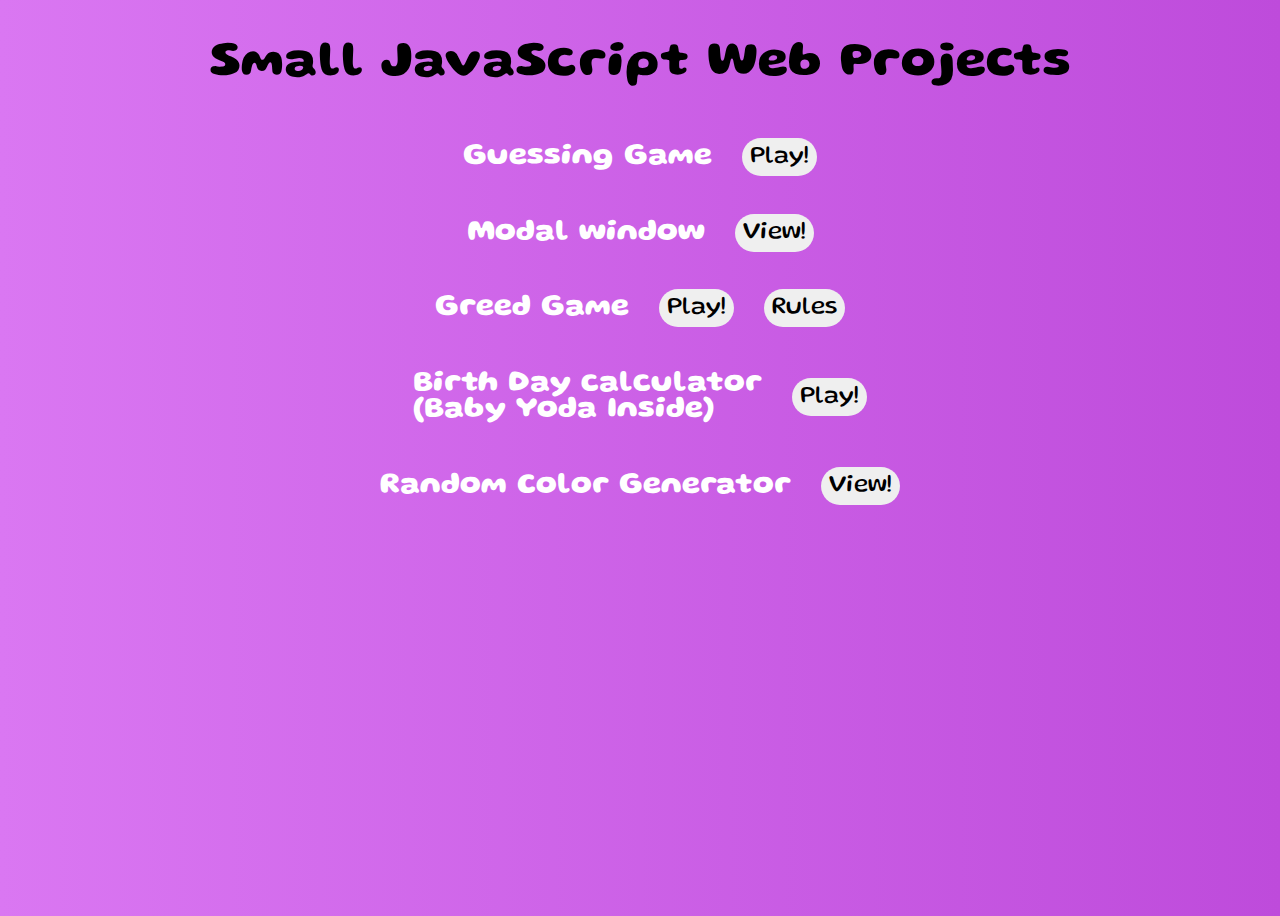
<file: index.html>
<!DOCTYPE html>
<html lang="en">
  <head>
    <meta charset="UTF-8" />
    <meta http-equiv="X-UA-Compatible" content="IE=edge" />
    <meta name="viewport" content="width=device-width, initial-scale=1.0" />
    <title>Small JavaScript projects</title>
    <link rel="preconnect" href="https://fonts.googleapis.com" />
    <link rel="preconnect" href="https://fonts.gstatic.com" crossorigin />
    <link
      href="https://fonts.googleapis.com/css2?family=Gluten:wght@100;200;300;400;500;600;700;800;900&display=swap"
      rel="stylesheet"
    />
    <link rel="stylesheet" href="style.css" />
  </head>
  <body>
    <div class="container">
      <h1 class="heading-primary">Small JavaScript Web Projects</h1>
      <div class="links-box">
        <h2 class="content-links">Guessing Game</h2>
        <form method="get" action="Guessing game/index.html">
          <button type="submit" class="btn">Play!</button>
        </form>
      </div>
      <div class="links-box">
        <h2 class="content-links">Modal window</h2>
        <form method="get" action="Modal Window/index.html">
          <button type="submit" class="btn">View!</button>
        </form>
      </div>
      <div class="links-box">
        <h2 class="content-links">Greed Game</h2>
        <form method="get" action="Greed Game/index.html">
          <button type="submit" class="btn">Play!</button>
        </form>
        <form method="get" action="Greed Game/rules/index.html">
          <button class="btn">Rules</button>
        </form>
      </div>
      <div class="links-box">
        <h2 class="content-links">
          Birth Day calculator<br />
          (Baby Yoda Inside)
        </h2>
        <form method="get" action="DayCalc/index.html">
          <button type="submit" class="btn">Play!</button>
        </form>
      </div>
      <div class="links-box">
        <h2 class="content-links">Random Color Generator</h2>
        <form method="get" action="Random Color Generator/index.html">
          <button type="submit" class="btn">View!</button>
        </form>
      </div>
    </div>
  </body>
</html>
</file>
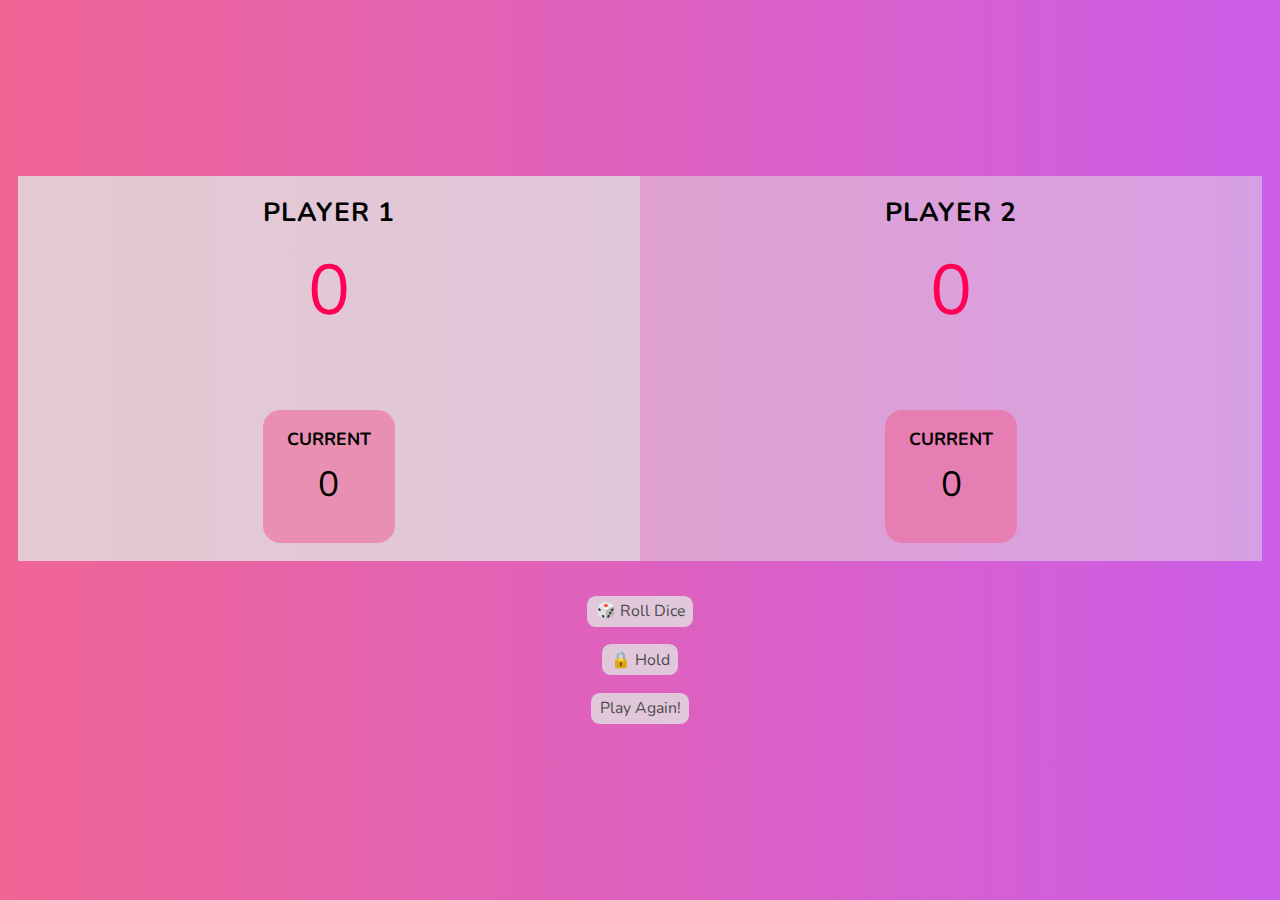
<file: Greed Game/index.html>
<!DOCTYPE html>
<html lang="en">
  <head>
    <meta charset="UTF-8" />
    <meta http-equiv="X-UA-Compatible" content="IE=edge" />
    <meta name="viewport" content="width=device-width, initial-scale=1.0" />
    <title>Greed Game</title>
    <link rel="preconnect" href="https://fonts.googleapis.com" />
    <link rel="preconnect" href="https://fonts.gstatic.com" crossorigin />
    <link
      href="https://fonts.googleapis.com/css2?family=Roboto:wght@100;300;400;500;700;900&display=swap"
      rel="stylesheet"
    />
    <link rel="stylesheet" href="style.css" />
  </head>
  <body>
    <div class="container">
      <img src="dice-1.png" class="dice-img hidden" />
      <div class="box player--0 player--active">
        <h1>PLAYER 1</h1>
        <p class="larger score--0">0</p>
        <div class="current-box">
          <h2>CURRENT</h2>
          <p class="current--0">0</p>
        </div>
      </div>
      <div class="box player--1">
        <h1>PLAYER 2</h1>
        <p class="larger score--1">0</p>
        <div class="current-box">
          <h2>CURRENT</h2>
          <p class="current--1">0</p>
        </div>
      </div>
    </div>
    <button class="btn roll">🎲 Roll Dice</button>
    <button class="btn hold">🔒 Hold</button>
    <button class="btn again">Play Again!</button>
  </body>
  <script src="script.js"></script>
</html>
</file>
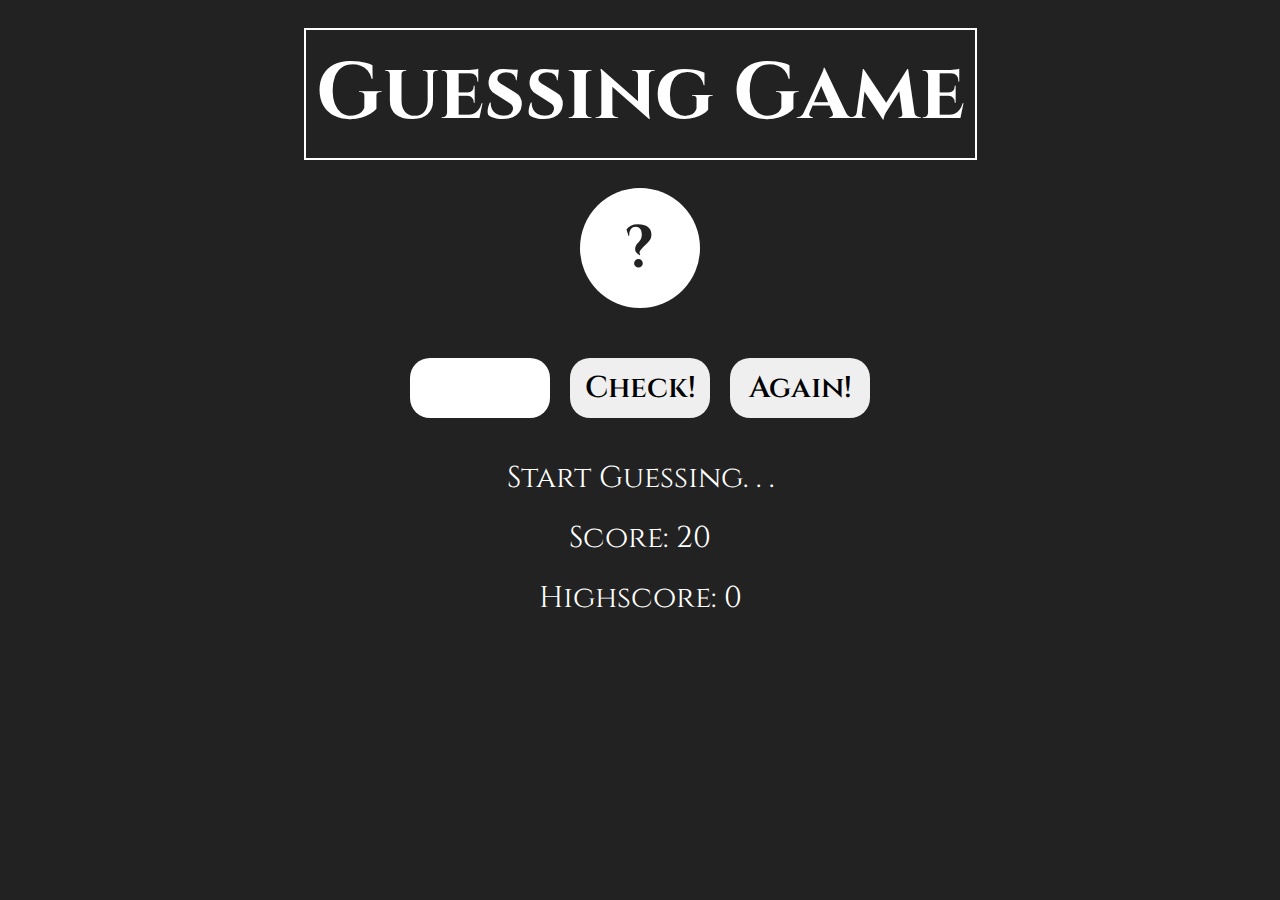
<file: Guessing game/index.html>
<!DOCTYPE html>
<html lang="en">
  <head>
    <meta charset="UTF-8" />
    <meta http-equiv="X-UA-Compatible" content="IE=edge" />
    <meta name="viewport" content="width=device-width, initial-scale=1.0" />
    <title>Guessing Game</title>
    <link rel="stylesheet" href="style.css" />
    <link rel="preconnect" href="https://fonts.googleapis.com" />
    <link rel="preconnect" href="https://fonts.gstatic.com" crossorigin />
    <link
      href="https://fonts.googleapis.com/css2?family=Cinzel:wght@400;500;600;700;800;900&display=swap"
      rel="stylesheet"
    />
  </head>
  <body>
    <h1 class="heading"><span class="heading-text">Guessing Game</span></h1>
    <div class="secret-box">
      <h2 class="secret-number">?</h2>
    </div>
    <section class="section-input">
      <input type="number" class="input-field" />
      <button class="check btn">Check!</button>
      <button class="again btn">Again!</button>
    </section>
    <section class="section-details">
      <p class="message">Start Guessing. . .</p>
      <p class="score-text">Score: <span class="score">20</span></p>
      <p class="highscoretext">Highscore: <span class="highscore">0</span></p>
    </section>
  </body>
  <script src="script.js"></script>
</html>
</file>
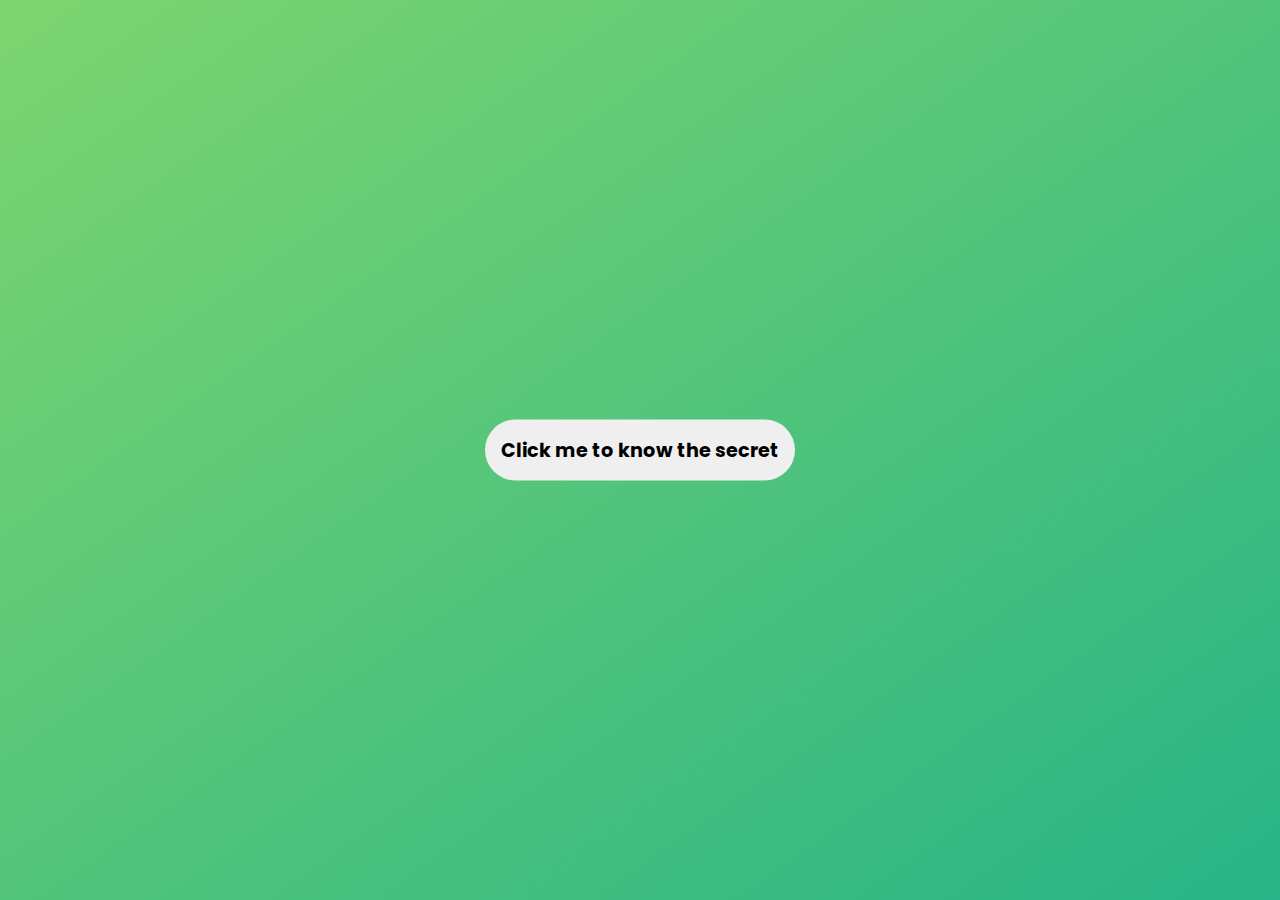
<file: Modal Window/index.html>
<!DOCTYPE html>
<html lang="en">
  <head>
    <meta charset="UTF-8" />
    <meta http-equiv="X-UA-Compatible" content="IE=edge" />
    <meta name="viewport" content="width=device-width, initial-scale=1.0" />
    <title>Modal Window</title>
    <link rel="preconnect" href="https://fonts.googleapis.com" />
    <link rel="preconnect" href="https://fonts.gstatic.com" crossorigin />
    <link
      href="https://fonts.googleapis.com/css2?family=Poppins:wght@200;300;400;500;600;700;800&display=swap"
      rel="stylesheet"
    />
    <style>
      * {
        margin: 0;
        padding: 0;
        box-sizing: border-box;
      }
      body {
        position: relative;
        font-family: "Poppins", sans-serif;
        height: 100vh;
        background: linear-gradient(to top left, #28b487, #7dd56f);
      }
      h1 {
        margin-bottom: 1.5rem;
      }
      .hidden {
        display: none;
      }
      .modal {
        width: 40%;
        background-color: white;
        box-shadow: 0 1rem 2rem rgba(0, 0, 0, 0.3);
        position: absolute;
        color: black;
        top: 50%;
        left: 50%;
        transform: translate(-50%, -50%);
        padding: 3rem;
        text-align: center;
        z-index: 10;
      }
      .btn {
        font-family: "Poppins", sans-serif;

        position: absolute;
        top: 50%;
        left: 50%;
        transform: translate(-50%, -50%);
        padding: 1rem;
        border: none;
        font-size: 1.2rem;
        border-radius: 2rem;
      }
      .btn:hover {
        background-color: #ced4da;
        cursor: pointer;
      }
      .close-modal {
        background: none;
        border: none;
        font-size: 2rem;
        position: absolute;
        top: 0.5rem;
        right: 1rem;
      }
      .close-modal:hover {
        cursor: pointer;
      }
      .overlay {
        position: absolute;
        top: 0;
        left: 0;
        height: 100%;
        width: 100%;
        backdrop-filter: blur(3px);
        background-color: rgba(0, 0, 0, 0.3);
        z-index: 5;
      }
      @media (max-width: 768px) {
        html {
          font-size: 70%;
        }
      }
      @media (max-width: 552px) {
        .modal {
          width: 70%;
        }
      }
      @media (max-width: 320px) {
        html {
          font-size: 60%;
        }
        .modal {
          width: 80%;
        }
      }
    </style>
  </head>
  <body>
    <button class="btn"><strong>Click me to know the secret</strong></button>
    <div class="modal hidden">
      <button class="close-modal">&times;</button>
      <h1>Secret Window</h1>
      <p>
        You are Awesome. Have faith in yourself.<br />
        You can do anything as long as you have faith in yourself.<br />Be
        confident.
        <br />
        <br />
        (You can click on 'x' above, click anywhere around screen or press
        escape on keyboard to close this secret window.)
      </p>
    </div>
    <div class="overlay hidden"></div>
    <script>
      "use strict";
      const modal = document.querySelector(".modal");
      const overlay = document.querySelector(".overlay");
      const btnOpenModal = document.querySelector(".btn");
      const btnCloseModal = document.querySelector(".close-modal");
      const showmodal = function () {
        overlay.classList.remove("hidden");
        modal.classList.remove("hidden");
      };
      const hidemodal = function () {
        overlay.classList.add("hidden");
        modal.classList.add("hidden");
      };
      btnOpenModal.addEventListener("click", showmodal);
      btnCloseModal.addEventListener("click", hidemodal);
      overlay.addEventListener("click", hidemodal);
      document.addEventListener("keydown", function (e) {
        if (e.key === "Escape" && !modal.classList.contains("hidden")) {
          hidemodal();
        }
      });
    </script>
  </body>
</html>
</file>
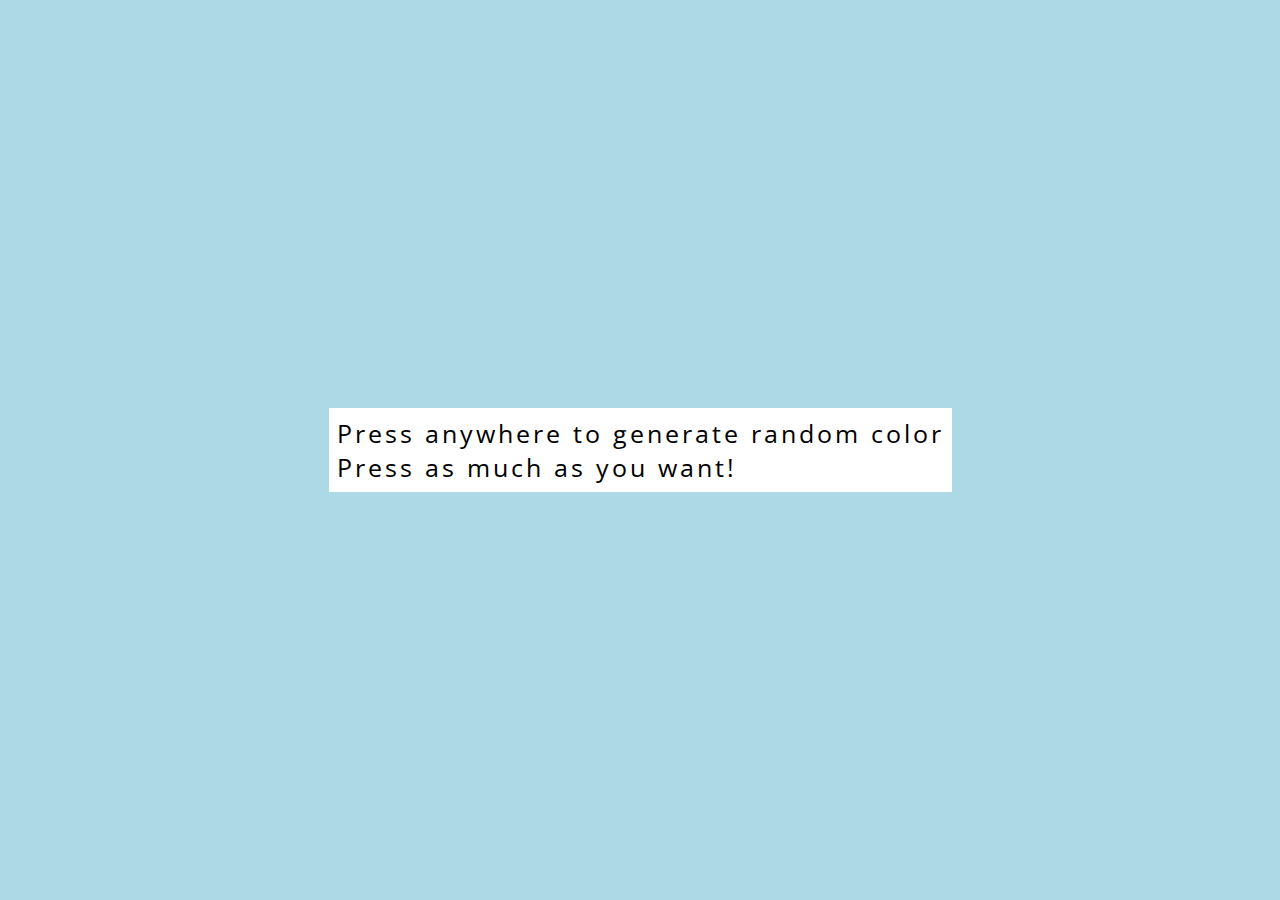
<file: Random Color Generator/index.html>
<!DOCTYPE html>
<html lang="en">
  <head>
    <meta charset="UTF-8" />
    <meta http-equiv="X-UA-Compatible" content="IE=edge" />
    <meta name="viewport" content="width=device-width, initial-scale=1.0" />
    <link rel="preconnect" href="https://fonts.googleapis.com" />
    <link rel="preconnect" href="https://fonts.gstatic.com" crossorigin />
    <link
      href="https://fonts.googleapis.com/css2?family=Irish+Grover&family=Open+Sans+Condensed:wght@300&display=swap"
      rel="stylesheet"
    />
    <style>
      * {
        margin: 0;
        padding: 0;
        box-sizing: border-box;
      }
      .hide {
        display: none;
      }
      html {
        font-size: 62.5%;
        font-family: "Irish Grover", cursive;
        font-family: "Open Sans Condensed", sans-serif;
      }
      .container {
        height: 100vh;
        display: flex;
        flex-direction: column;
        justify-content: center;
        align-items: center;
        background-color: lightblue;
        font-size: 2.5rem;
        letter-spacing: 0.3rem;
      }
      button {
        font-family: "Irish Grover", cursive;
        font-family: "Open Sans Condensed", sans-serif;
        font-size: 2.5rem;
        border: none;
        padding: 1rem;
        letter-spacing: 0.3rem;
        margin-bottom: 1rem;
      }
      button:hover {
        cursor: pointer;
      }
      .para {
        background-color: white;
        padding: 0.8rem;
      }
      @media (max-width: 510px) {
        html {
          font-size: 50%;
        }
      }
      @media (max-width: 400px) {
        html {
          font-size: 40%;
        }
      }
      @media (max-width: 320px) {
        html {
          font-size: 30%;
        }
      }
    </style>
    <title>Random Color Generator</title>
  </head>
  <body>
    <div class="container">
      <button class="hide">Copy Color</button>
      <div class="para">
        <p>
          Press anywhere to generate random color<br />Press as much as you
          want!
        </p>
      </div>
    </div>
    <script>
      console.log("What are you searching for in my console?😂");
      const container = document.querySelector(".container");
      const button = document.querySelector("button");
      const para = document.querySelector(".para");
      var randomInt, randomColor, color;
      container.addEventListener("click", function (e) {
        button.textContent = "Copy Color";
        button.classList.remove("hide");
        para.classList.add("hide");
        randomInt = (min, max) =>
          Math.floor(Math.random() * (max - min + 1) + min);
        randomColor = () =>
          `rgb(${randomInt(0, 255)},${randomInt(0, 255)},${randomInt(0, 255)})`;
        color = randomColor();
        container.style.backgroundColor = color;
      });
      button.addEventListener("click", function (e) {
        navigator.clipboard.writeText(color);
        this.textContent = "Color Copied!";
        e.stopPropagation();
      });
    </script>
  </body>
</html>
</file>
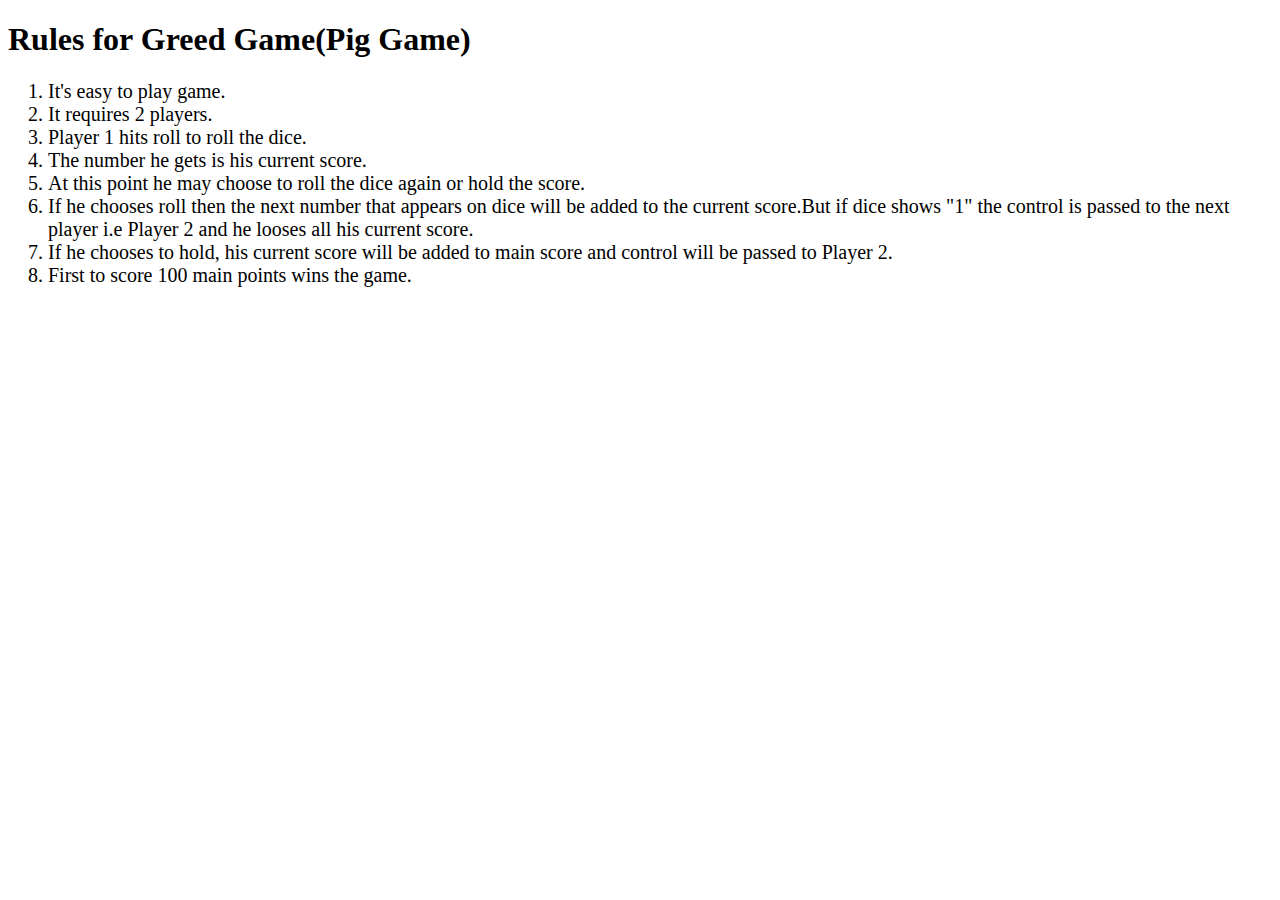
<file: Greed Game/rules/index.html>
<!DOCTYPE html>
<html lang="en">
  <head>
    <meta charset="UTF-8" />
    <meta http-equiv="X-UA-Compatible" content="IE=edge" />
    <meta name="viewport" content="width=device-width, initial-scale=1.0" />
    <title>Rules</title>
    <style>
      ol li {
        font-size: 20px;
      }
    </style>
  </head>
  <body>
    <h1>Rules for Greed Game(Pig Game)</h1>
    <ol>
      <li>It's easy to play game.</li>
      <li>It requires 2 players.</li>
      <li>Player 1 hits roll to roll the dice.</li>
      <li>The number he gets is his current score.</li>
      <li>
        At this point he may choose to roll the dice again or hold the score.
      </li>
      <li>
        If he chooses roll then the next number that appears on dice will be
        added to the current score.But if dice shows "1" the control is passed
        to the next player i.e Player 2 and he looses all his current score.
      </li>
      <li>
        If he chooses to hold, his current score will be added to main score and
        control will be passed to Player 2.
      </li>
      <li>First to score 100 main points wins the game.</li>
    </ol>
  </body>
</html>
</file>
<file: style.css>
html {
  font-size: 62.5%;
}
body {
  height: 100vh;
  font-family: "Gluten", cursive;
  background-image: linear-gradient(to right, #da77f2, #be4bdb);
}
.container {
  display: flex;
  flex-direction: column;
  align-items: center;
  justify-content: center;
}
.heading-primary {
  font-size: 5rem;
}
.content-links {
  font-size: 3rem;
  color: white;
}
.links-box {
  display: flex;
  justify-content: center;
  align-items: center;
  gap: 3rem;
}

a {
  text-decoration: none;
}

.btn {
  font-family: "Gluten", cursive;
  font-size: 2.5rem;
  border: none;
  padding: 0.8rem;
  border-radius: 2rem;
}
.btn:hover {
  background-color: #eebefa;
}

@media (max-width: 898px) {
  html {
    font-size: 45%;
  }
}
</file>
<file: Greed Game/style.css>
@import url("https://fonts.googleapis.com/css2?family=Nunito&display=swap");

* {
  margin: 0;
  padding: 0;
  box-sizing: border-box;
}
html {
  font-size: 55%;
  font-family: "Nunito", sans-serif;
}
body {
  display: flex;
  align-items: center;
  justify-content: center;
  flex-direction: column;
  position: relative;
  height: 100vh;
  background-color: black;
  background: linear-gradient(to right, #f06595, #cc5de8);
}
.container {
  position: relative;
  padding: 2rem;
  width: 100%;
  display: flex;
  margin-bottom: 2rem;
}
.box {
  display: flex;
  flex-direction: column;
  align-items: center;
  width: 50%;
  justify-content: center;
  background-color: rgba(225, 225, 225, 0.5);
  padding: 2rem;
}
h1 {
  font-size: 3rem;
  text-align: center;
  letter-spacing: 1px;
}
h2 {
  text-align: center;
  margin-bottom: 1rem;
  font-size: 2rem;
}
p {
  text-align: center;
  margin-bottom: 2rem;
  font-size: 4rem;
}
.larger {
  font-size: 8rem;
  color: rgb(255, 0, 85);
}
.dice-img {
  position: absolute;
  top: 40%;
  left: 50%;
  transform: translate(-50%, -50%);
  width: 7rem;
  height: 7rem;
  border-radius: 2rem;
  z-index: 5;
}
.current-box {
  width: 15rem;
  padding: 2rem;
  background-color: #f0659691;
  border-radius: 2rem;
}
.btn {
  font-family: "Nunito", sans-serif;
  padding: 0.5rem 1rem;
  border: none;
  font-size: 1.8rem;
  margin-bottom: 2rem;
  border-radius: 1rem;
  background-color: rgba(225, 225, 225, 0.8);
  color: rgb(77, 76, 76);
}
.btn:hover {
  background-color: rgba(225, 225, 225, 1);
}
.player--active {
  background-color: rgba(225, 225, 225, 0.8);
}

.hidden {
  display: none;
}
.winner {
  background-color: goldenrod;
}

/* Media queries */
@media (max-width: 1920px) {
  .larger {
    margin-bottom: 8rem;
  }
  h1 {
    margin-bottom: 1.5rem;
  }
}
@media (max-width: 1024px) {
  .btn {
    font-size: 2.2rem;
  }
}
@media (max-width: 425px) {
  .larger {
    margin-bottom: 4rem;
  }
  h1 {
    margin-bottom: 0rem;
  }
}
@media (max-width: 375px) {
  html {
    font-size: 42%;
  }
  .btn {
    font-size: 2.5rem;
  }
}
</file>
<file: Guessing game/style.css>
* {
  margin: 0;
  padding: 0;
  box-sizing: border-box;
}
*:focus {
  outline: none;
}
html {
  font-size: 62.5%;
  font-family: "Cinzel", serif;
}
body {
  background-color: #222;
  color: white;
}
.heading {
  margin-top: 4rem;
  font-size: 8rem;
  text-align: center;
  margin-bottom: 4rem;
}
.heading-text {
  border: 2px solid white;
  padding: 1rem;
}
.secret-number {
  padding: 6rem;
  display: flex;
  align-items: center;
  justify-content: center;
  font-size: 6rem;
  width: 9rem;
  height: 9rem;
  background-color: white;
  color: #222;
  border-radius: 50%;
}
.secret-box {
  display: flex;
  justify-content: center;
  align-items: center;
  margin-bottom: 5rem;
}
.section-input {
  display: flex;
  align-items: center;
  justify-content: center;
}
.input-field {
  width: 14rem;
  height: 6rem;
  font-size: 3rem;
  font-family: "Cinzel", serif;
  font-weight: 600;
  text-align: center;
  border-radius: 2rem;
  border: none;
}
.btn {
  font-family: "Cinzel", serif;
  font-size: 3rem;
  font-weight: 600;
  width: 14rem;
  height: 6rem;
  border-radius: 2rem;
  margin-left: 2rem;
  border: none;
  transition: all 0.4s;
}
.btn:hover {
  background-color: gray;
}
.section-details {
  margin-top: 4rem;
  display: flex;
  flex-direction: column;
  align-items: center;
  justify-content: center;
  font-size: 3rem;
  gap: 2rem;
}

/********************MEDIA QUERIES *************/
@media (max-width: 43em) {
  html {
    font-size: 45%;
  }
}
@media (max-width: 27em) {
  .heading {
    font-size: 5rem;
    margin-top: 12rem;
  }
  .input-field {
    width: 13rem;
    height: 5rem;
    border-radius: 1rem;
  }
  .btn {
    width: 13rem;
    height: 5rem;
    font-size: 2.5rem;
    border-radius: 1rem;
  }
}
@media (max-width: 20em) {
  html {
    font-size: 40%;
  }
}
</file>
